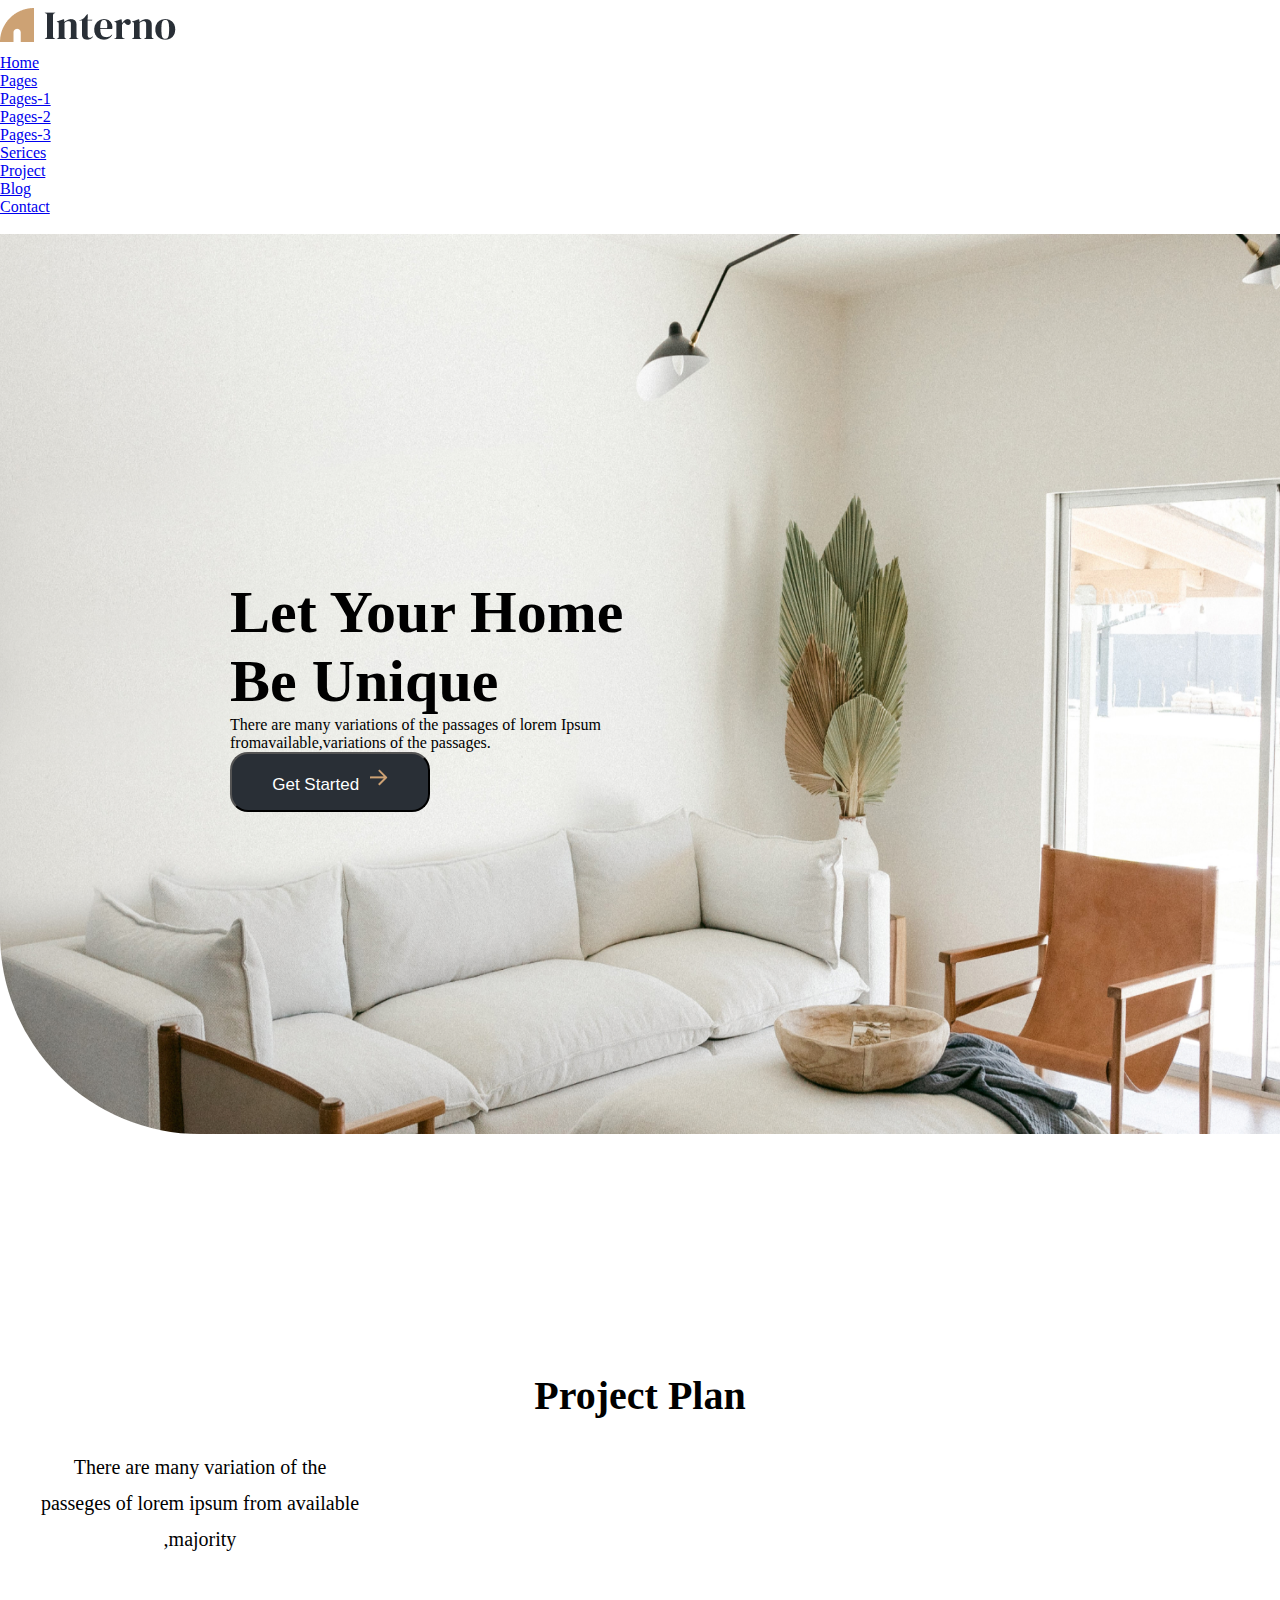
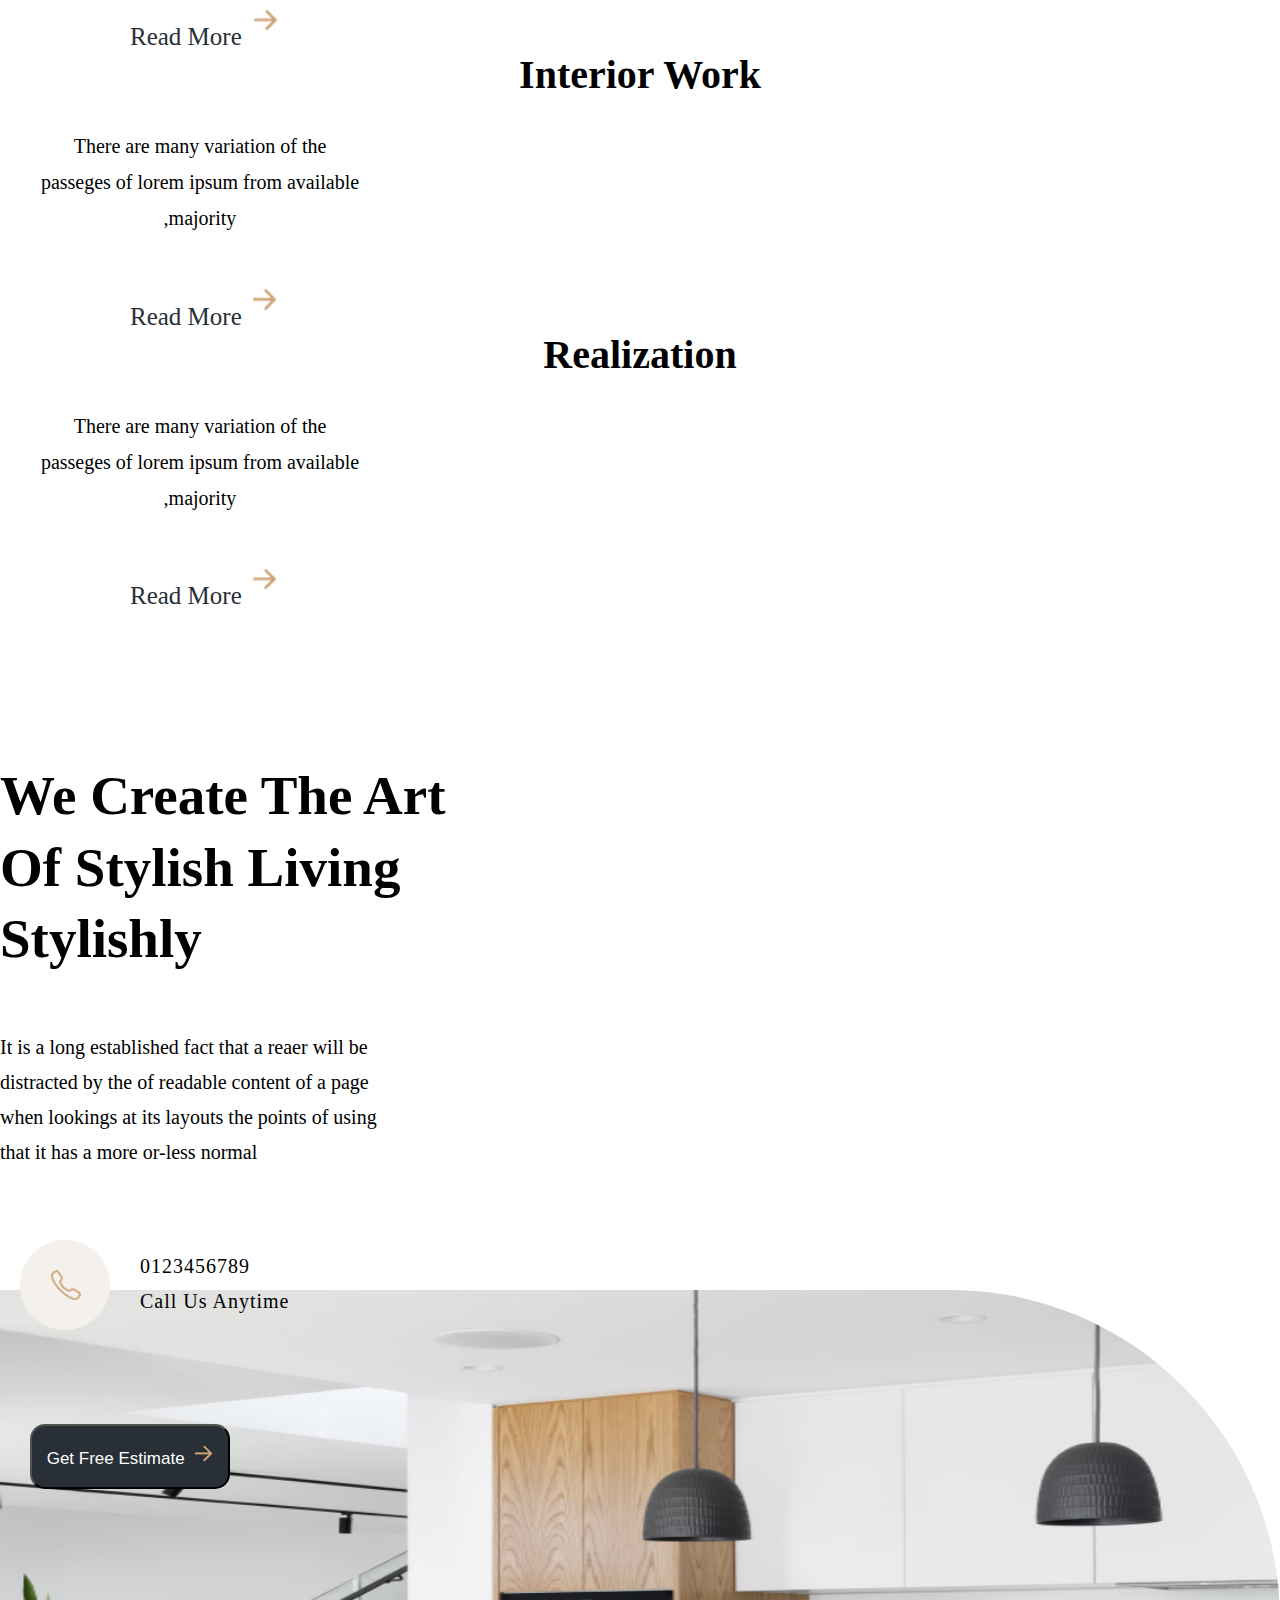
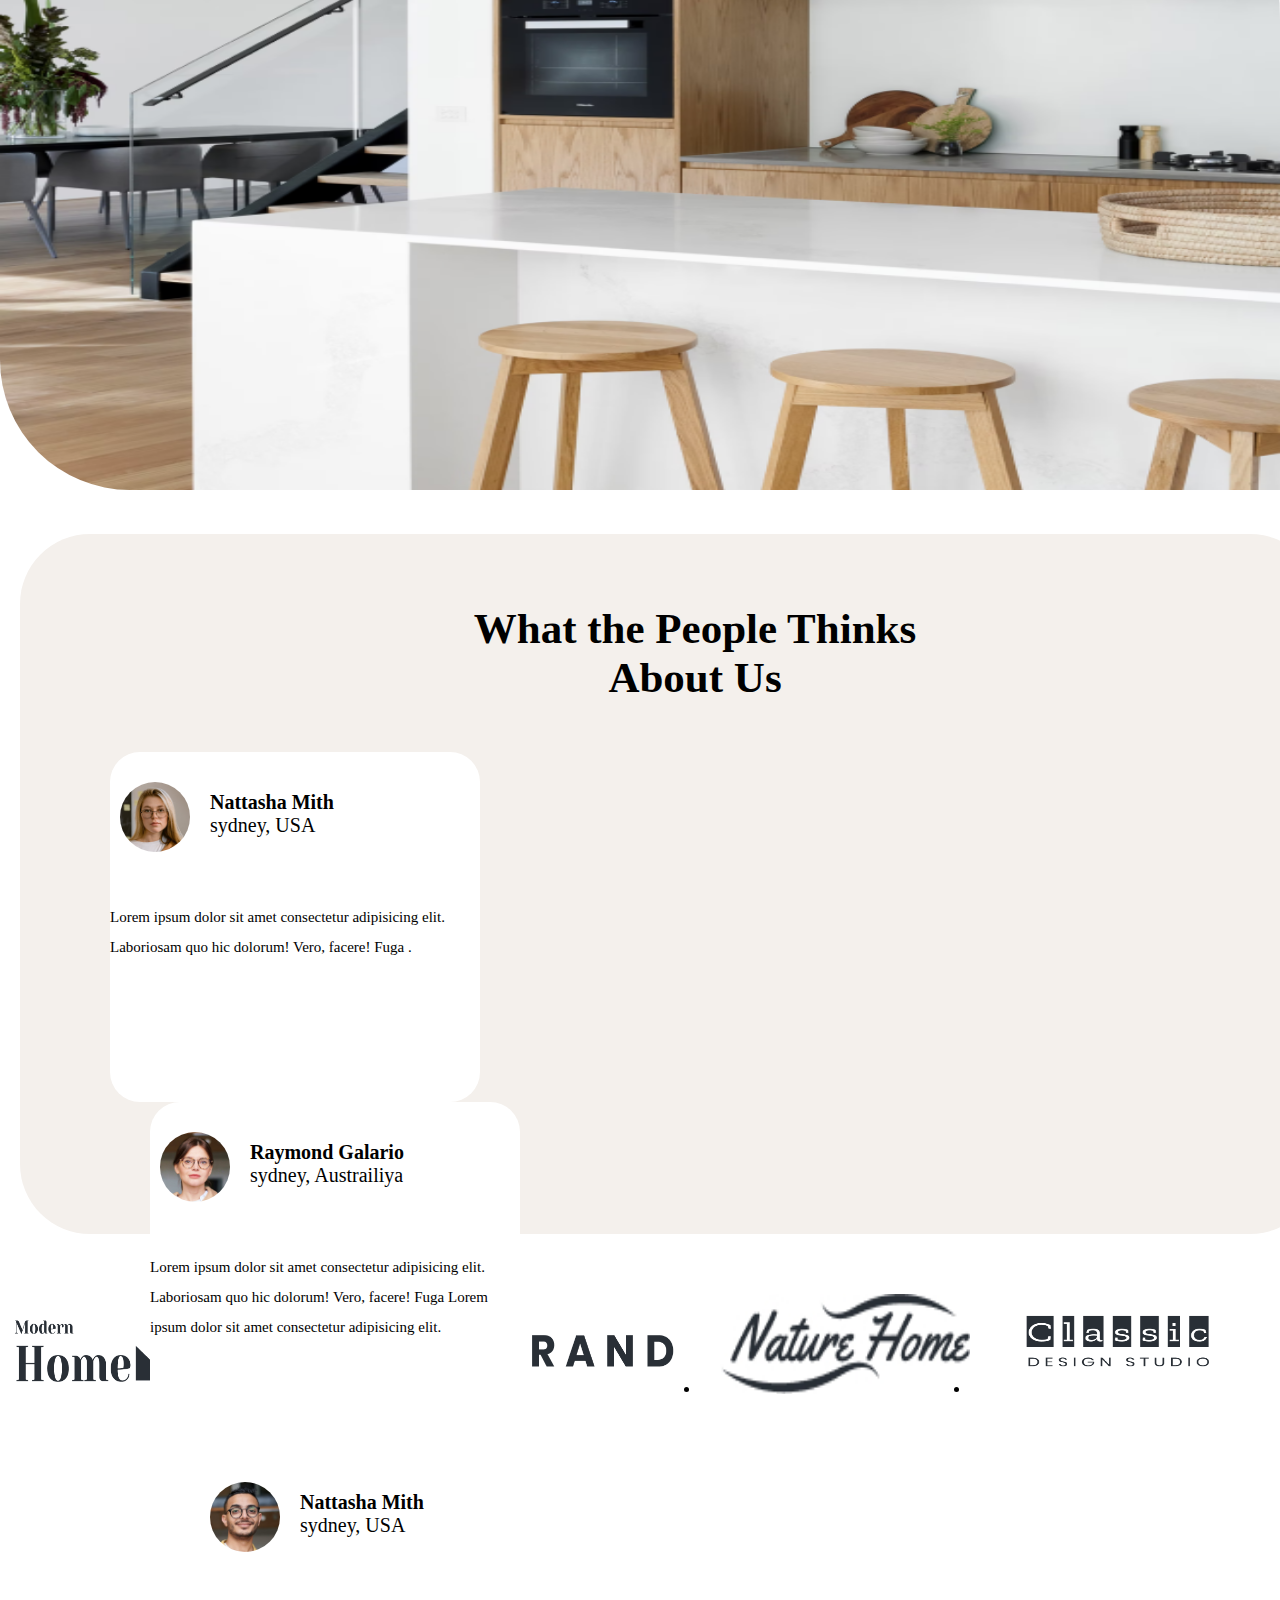
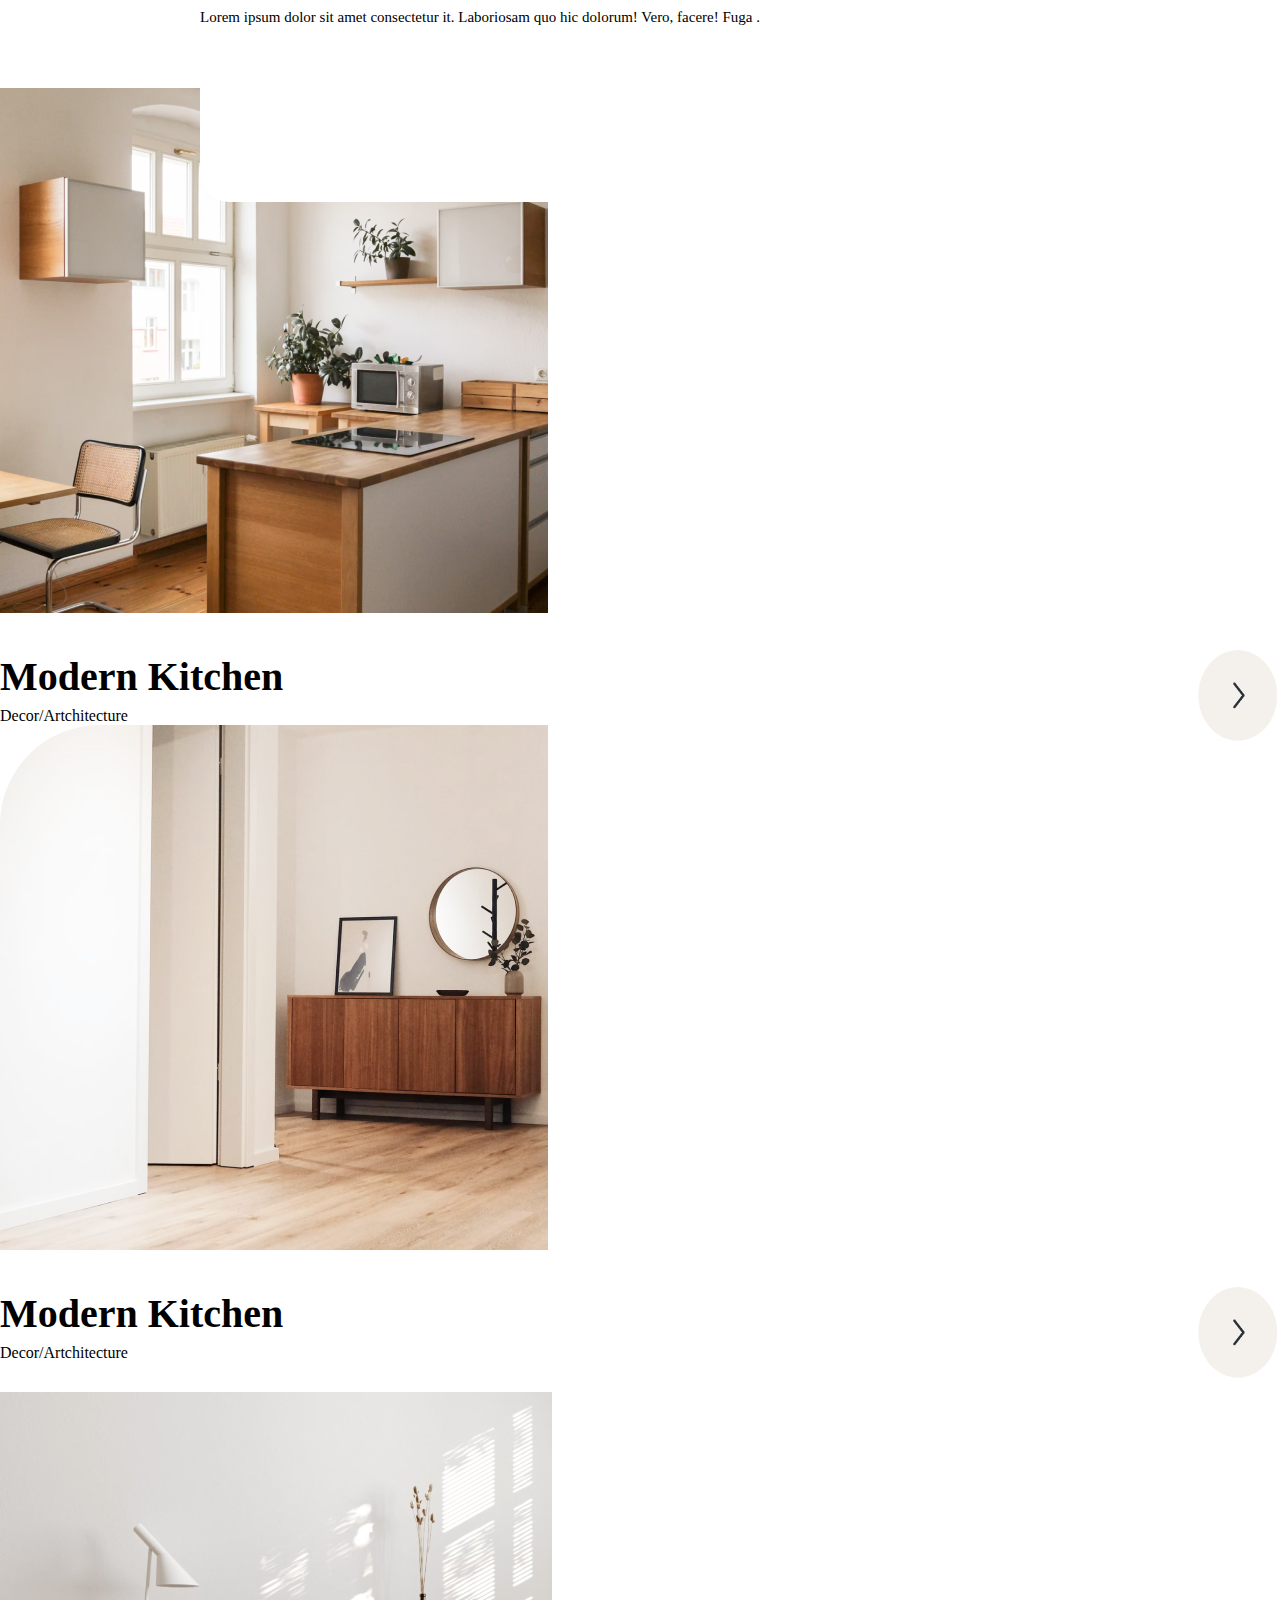
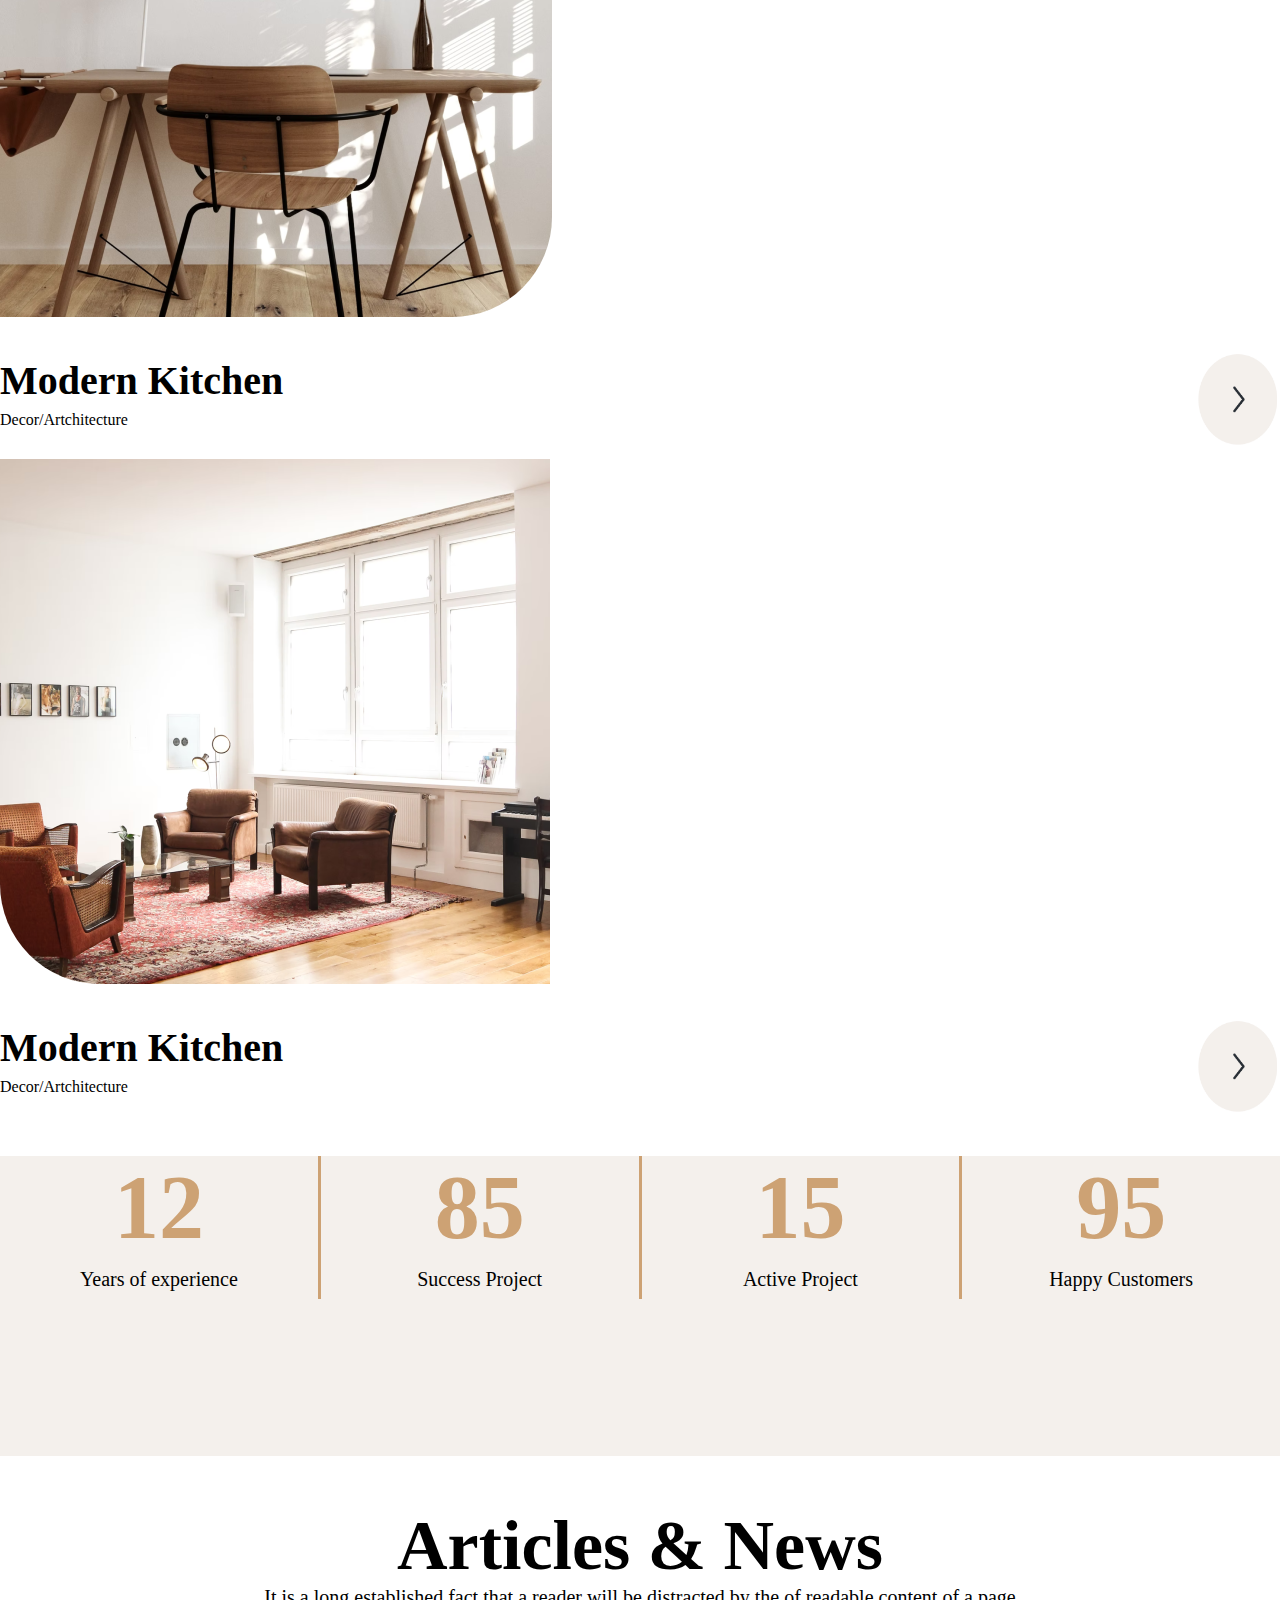
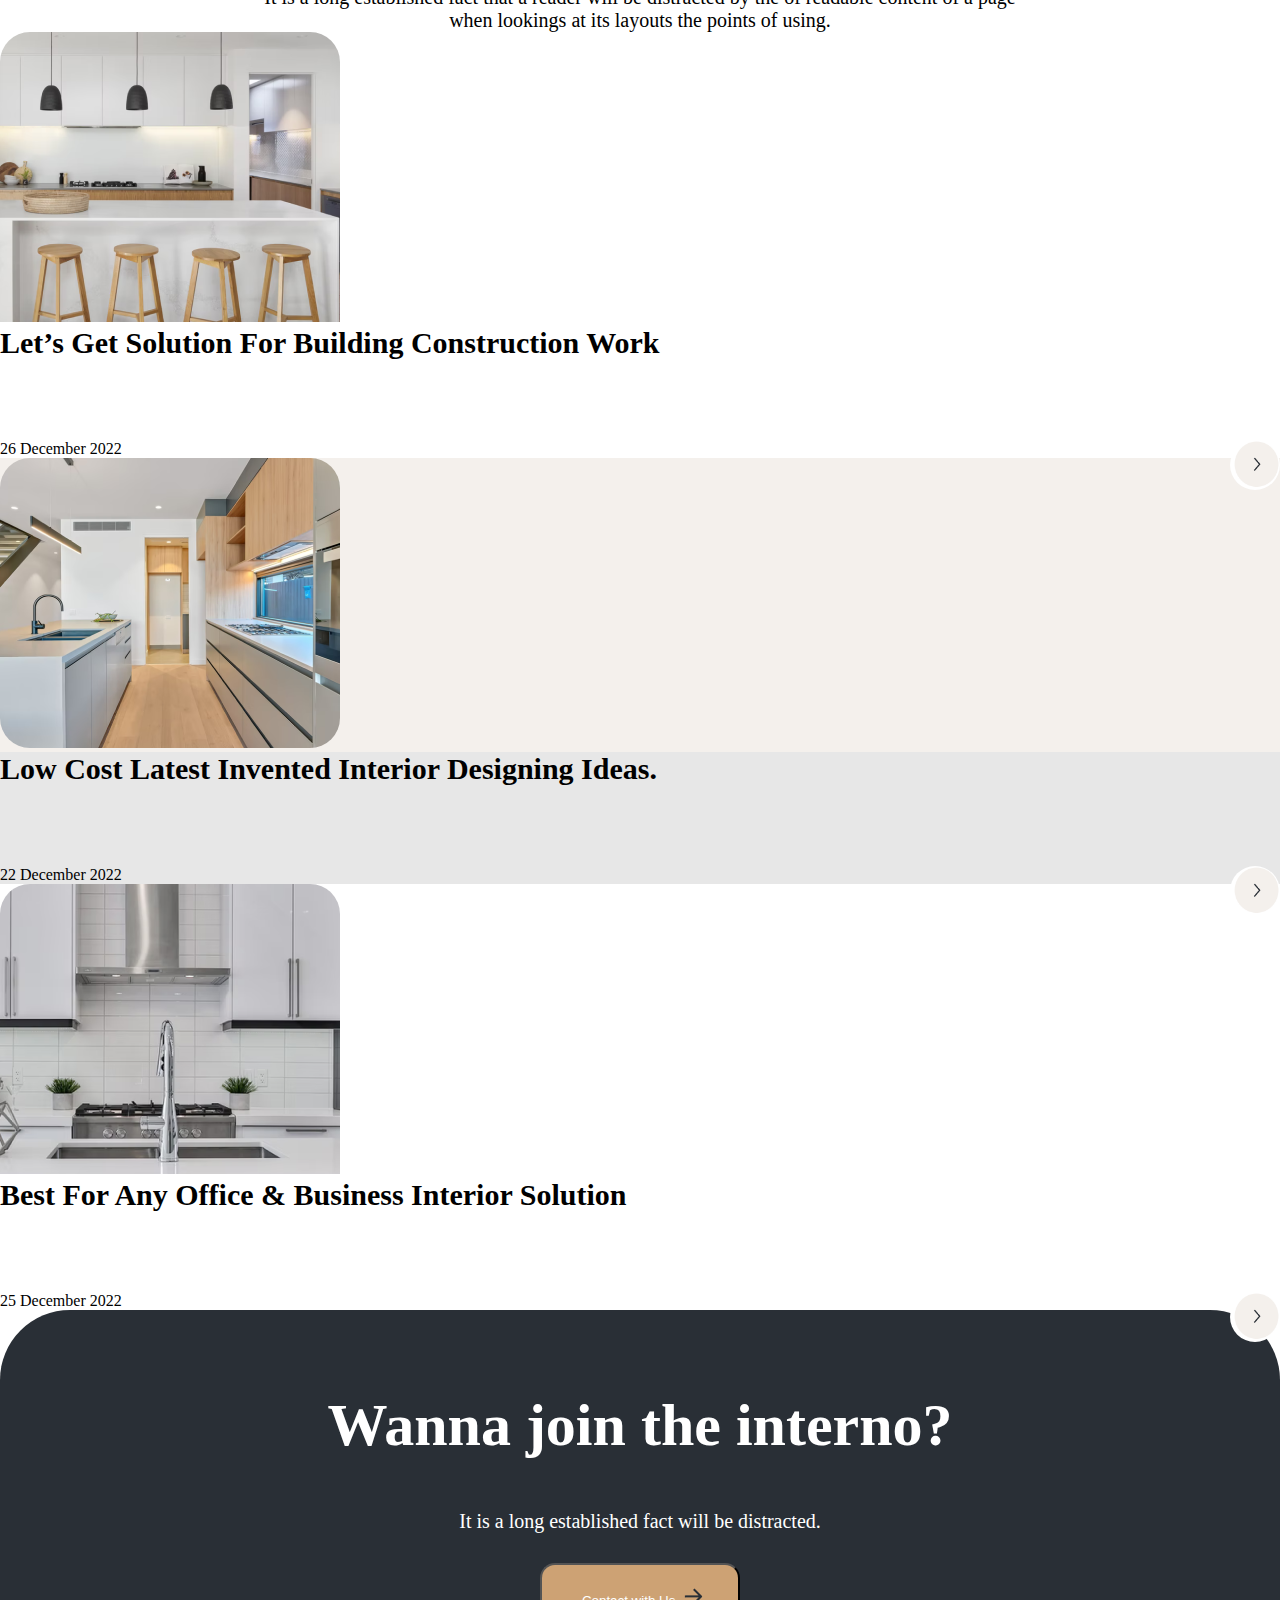
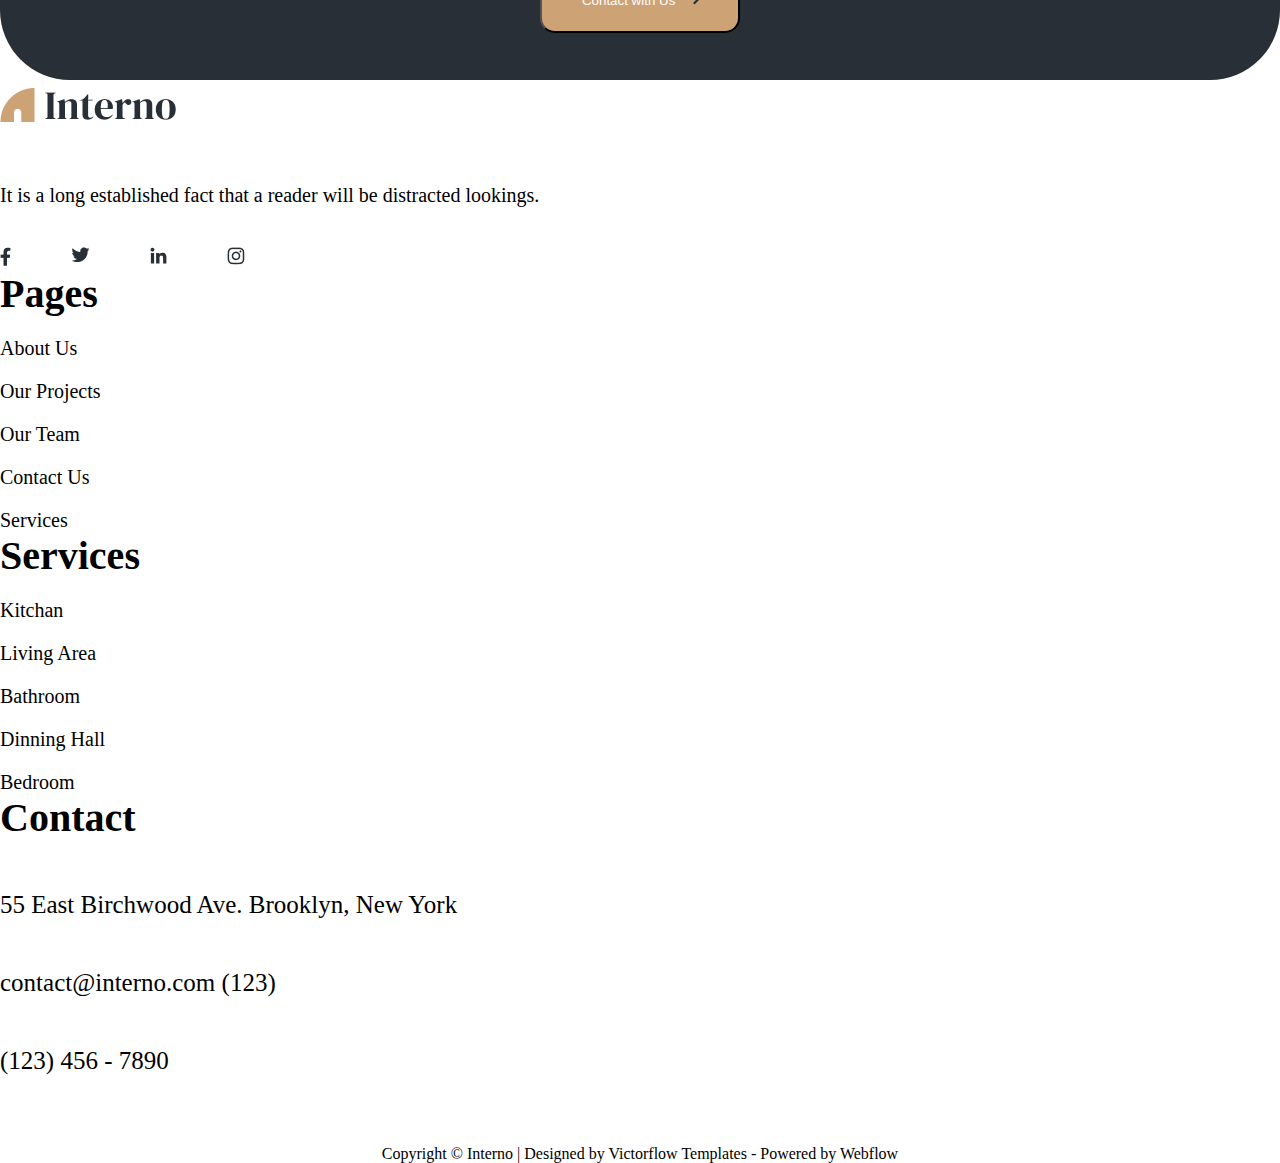
<file: index.html>
<!doctype html>
<html lang="en">
  <head>
    <meta charset="utf-8">
    <meta name="viewport" content="width=device-width, initial-scale=1">
    <title>PRACTICE</title>

    <link rel="stylesheet" href="https://cdnjs.cloudflare.com/ajax/libs/font-awesome/6.2.1/css/all.min.css" integrity="sha512-MV7K8+y+gLIBoVD59lQIYicR65iaqukzvf/nwasF0nqhPay5w/9lJmVM2hMDcnK1OnMGCdVK+iQrJ7lzPJQd1w==" crossorigin="anonymous" referrerpolicy="no-referrer" />

    <link href="https://cdn.jsdelivr.net/npm/bootstrap@5.3.0-alpha1/dist/css/bootstrap.min.css" rel="stylesheet" integrity="sha384-GLhlTQ8iRABdZLl6O3oVMWSktQOp6b7In1Zl3/Jr59b6EGGoI1aFkw7cmDA6j6gD" crossorigin="anonymous">
      <link rel="stylesheet" href="style.css">
  
  </head>
  <body>
    
    <nav class="navbar navbar-expand-lg ">
      <div class="container">
        <img src="assets/images/Logo (2).png" alt="">
    
        <div class="collapse navbar-collapse" id="navbarSupportedContent">
          <ul class="navbar-nav ms-auto mb-2 mb-lg-0 ">
            <li class="nav-item me-3">
              <a class="nav-link active" aria-current="page" href="#">Home</a>
            </li>
            
            <li class="nav-item dropdown me-3">
              <a class="nav-link dropdown-toggle" href="#" role="button" data-bs-toggle="dropdown" aria-expanded="false">
                Pages
              </a>
              <ul class="dropdown-menu">
                <li><a class="dropdown-item" href="#">Pages-1</a></li>
                <li><a class="dropdown-item" href="#">Pages-2</a></li>
                
                <li><a class="dropdown-item" href="#">Pages-3</a></li>
              </ul>
            </li>
            <li class="nav-item me-3">
              <a class="nav-link " href="#">Serices</a>
            </li>
            <li class="nav-item me-3 ">
                <a class="nav-link " href="#">Project</a>
              </li>
              <li class="nav-item me-3">
                <a class="nav-link " href="#">Blog</a>
              </li>
              <li class="nav-item me-3">
                <a class="nav-link " href="#">Contact</a>
              </li>
              <li class="nav-item me-3">
                <a class="nav-link " href="#"><i class="fa-solid fa-magnifying-glass"></i></a>
              </li>
    
              
    
              
          </ul>
         
        </div>
      </div>
    </nav>
<!-- navbar -end -->
<div class="imges">
       <img class="img1" src="assets/images/Photo.png" alt="" width="1350" height="900" >

      </div>


      <div class="imgcontent">
        <h1>Let Your Home Be Unique</h1>
        <p>There are many variations of the passages of lorem Ipsum fromavailable,variations of the passages.</p>
        <button>Get Started <img class="aero1" src="assets/images/Vector (1).png" alt=""> </button>
        
      </div>


      
        <div class="row">
          <div class=" contaent1 col-lg-4">

            <h2>Project Plan</h2>
            <p>There are many variation of the passeges of lorem ipsum from available ,majority</p>
            <a href="#">Read More <img class="r1" src="assets/images/Vector.png" alt="" ></a>
          </div>


          



          <div class=" contaent2 col-lg-4 ">
             <h2>Interior Work</h2>
            <p>There are many variation of the passeges of lorem ipsum from available ,majority</p>
            
            <a href="#">Read More<img class="r2"  src="assets/images/Vector.png" alt="" ></a>
          </div>


          <div class=" contaent3 col-lg-4">
            <h2>Realization</h2>
            <p>There are many variation of the passeges of lorem ipsum from available ,majority</p>
            
            <a href="#">Read More<img class="r3"  src="assets/images/Vector.png" alt="" ></a>
            
          </div>
        </div>
      


<div class="container">
      
        <div class="row ">
          <div class=" content col-lg-6">
            <h3>We Create The Art
              Of Stylish Living
              Stylishly</h3>
            <p>It is a long established fact that a reaer will be distracted by the of readable content of a page when lookings at its layouts the points of using that it has a more or-less normal</p>
          
      <div class="number">   
        
        
        <img class="phone" src="assets/images/Ellipse.png" alt="">
            <img class="phonei" src="assets/images/Call.png" alt="">
            <p class="no" >0123456789 <br>Call Us Anytime</p>
            
            <a href=""><button class="b1" >Get Free Estimate <img class="aero0" src="assets/images/Vector (2).png" alt=""> </button></a>
           
          </div>
          </div>
         
          <div class=" images2 col-lg-6">
<img class="img2" src="assets/images/projectimg2.png" alt="">

          </div>
        
        </div>
      </div>




<div class="aboutus">
  <h3 class="heading" >What the People Thinks About Us  </h3>
  <div class="row">
<div class="card1 col-lg-3">
  <img class="c1img" src="assets/images/Photo (1).png" alt="">
  <p class="nat" ><b>Nattasha Mith</b> <br>sydney, USA</p>
  <p class="lorem" >Lorem ipsum dolor sit amet consectetur adipisicing elit. Laboriosam quo hic dolorum! Vero, facere! Fuga .</p>
</div>



<div class="card2 col-lg-3">
  <img class="c2img" src="assets/images/card2img.jpg" alt="">
  <p class="nat" ><b>Raymond Galario</b> <br>sydney, Austrailiya</p>
  <p class="lorem" >Lorem ipsum dolor sit amet consectetur adipisicing elit. Laboriosam quo hic dolorum! Vero, facere! Fuga Lorem ipsum dolor sit amet consectetur adipisicing elit. </p>
</div>



<div class="card3 col-lg-3">

  <img class="c3img" src="assets/images/Photo (2).png" alt="">
  <p class="nat3" ><b>Nattasha Mith</b> <br>sydney, USA</p>
  <p class="lorem3" >Lorem ipsum dolor sit amet consectetur it. Laboriosam quo hic dolorum! Vero, facere! Fuga .</p>
</div>
  </div>
</div>


<div class="container">
  <div class="row">
  
  <ul class="logog" >
  <li ><a href="#"><img src="assets/images/home.png" alt="" style="margin-top: 800px;width:200px ; height: 100px;"></a></li>
  <li><a href="#"><img src="assets/images/vs.png" alt="" style=" margin-top: 800px ;width: 150px; height: 120px; margin-left: 30px;"></a></li>
  <li><a href="#"><img src="assets/images/brand.png" alt="" style=" margin-top: 800px ;width: 290px; height: 100px; margin-left: 30px;"></a></li>
  <li><a href="#"><img src="assets/images/nature.jpg" alt="" style=" margin-top: 800px ;width: 250px; height: 100px; margin-left: 20px;"></a></li>
  <li><a href="#"><img src="assets/images/clasic.png" alt="" style=" margin-top: 800px ;width: 250px; height: 100px; margin-left: 20px;"></a></li>
</ul>
</div>
</div>
     
      

<div class="container">
  <h3 style="width: 550px;height: 60px;font-size: 50px;font-family: serif;font-weight: 600;margin: auto;margin-top: 30px;margin-left: 340px;">Follow Our Projescts</h3>
  <p style="text-align: center;font-size: 20px;width: 700px;margin: auto;margin-top: 30px;margin-right: 200px;line-height: 35px;">It is a long established fact that a reader will be distracted by the of readable content of page  lookings at its layouts  points.</p>
  <div class="row" style="margin-top: 80px;">
    <div class="a1 col-lg-6">

<img src="assets/images/Photo (3).png" alt="">
<h4 class="aa" >Modern Kitchen <img src="assets/images/aero2.png" alt="" width="90px" height="100px" style="border-radius: 50%;float: right; "></h4>
<p>Decor/Artchitecture</p>

    </div>
    <div class="a2 col-lg-6">
      <img src="assets/images/Photo (4).png" alt="">
      <h4  class="aa">Modern Kitchen <img src="assets/images/aero2.png" alt="" width="90px" height="100px" style="border-radius: 50%;float: right; "></h4>
      <p>Decor/Artchitecture</p>
    </div>
    <div class="a3 col-lg-6" style="margin-top: 30px;">
      <img src="assets/images/Photo (5).png" alt="">
      <h4  class="aa">Modern Kitchen <img src="assets/images/aero2.png" alt="" width="90px" height="100px" style="border-radius: 50%;float: right; "></h4>
      <p>Decor/Artchitecture</p>
    </div>
    <div class="a4 col-lg-6" style="margin-top: 30px;">
      <img src="assets/images/Photo (6).png" alt="">
      <h4  class="aa">Modern Kitchen  <img src="assets/images/aero2.png" alt="" width="90px" height="100px" style="border-radius: 50%;float: right; "></h4>  
      <p >Decor/Artchitecture </p>

        </div>
          </div>
        </div>
                
        <div class=" container-fluid ggg">
        <div class="row ">
          
          <div class="numeric col">
             <ul>
              <li  class="dd" style="border-right: 03px solid  #CDA274;">12<p class="bb" >Years of experience</p></li>
              <li class="dd" style="border-right: 03px solid  #CDA274;">85 <p class="bb">Success Project</p> </li>
              <li class="dd" style="border-right: 03px solid  #CDA274;">15 <p class="bb">Active Project</p> </li>
              <li class="dd">95 <p class="bb">Happy Customers</p> </li>
             </ul>
          </div>
        </div>
      </div>
      



      <h5 class="articles">Articles & News</h5>
        <p class="articles-p">It is a long established fact that a reader will be distracted by the of readable content of a page when lookings at its layouts the points of using.</p>

<!-- card-1 start -->

        <div class="container my-5" >
         
            <div class="row row-cols-1 row-cols-md-3 g-4">
              <div class="col"  >
                <div class="card">
                  <img src="assets/images/cardimg1.png" class="card-img-top" alt="..." style="border-top-left-radius: 30px; border-top-right-radius: 30px;">
                  <div class="card-body">
                    <h5 class="card-title "  style="font-size: 30px; font-weight: 700;font-family: serif ;">Let’s Get Solution For Building Construction Work</h5>
                   <p style="margin-top: 80px;">26 December 2022<img src="assets/images/aero2.png" alt="" width="50px" height="50px" style="border-radius: 50%;float: right; "></p>
                  </div>
                </div>
              </div>


<!-- card2 start -->



              <div class="col" > 
             
                <div class="card card-2">
                  <img src="assets/images/cardimg2.png" class="card-img-top" alt="..."  style="border-radius: 30px; border-top-right-radius: 30px;">
                  <div class="card-body" style="background-color: #E7E7E7;">
                    <h5 class="card-title " style="font-size: 30px; font-weight: 700;font-family: serif ;">Low Cost Latest Invented Interior Designing
                      Ideas.</h5>
                      <p style="margin-top: 80px;">22 December 2022<img src="assets/images/aero2.png" alt="" width="50px" height="50px" style="border-radius: 50%;float: right; "></p>
                  </div>
                </div>
              </div>




              <!-- card-3 start -->
              <div class="col">
                <div class="card">
                  <img src="assets/images/cardimg3.png" class="card-img-top" alt="..." style="border-top-left-radius: 30px; border-top-right-radius: 30px;">
                  <div class="card-body">
                    <h5 class="card-title " style="font-size: 30px; font-weight: 700;font-family: serif ;" >Best For Any Office & Business Interior Solution</h5>
                    <p style="margin-top: 80px;">25 December 2022  <img src="assets/images/aero2.png" alt="" width="50px" height="50px" style="border-radius: 50%;float: right;"> </p>
                  </div>
                </div>
              </div>
            
            </div>
       
        </div>
   <!-- card -3 end -->

<!-- wanna join satrt -->

<div class="container">
  <div class="row">
    <div class="col 6">
    <div class="join">
  <h3 class="hjoin" >Wanna join the interno?</h3>
  <p  class="pjoin">It is a long established fact  will be distracted.</p>
  <button> <a href="#">Contact with Us</a> <img src="assets/images/aerooo.png" alt=""> </button>
    </div>
  </div>
  </div>
</div>
<!-- wanna join end -->


<!-- footer-start -->


<div class="container my-5">
  <div class="row ">
    <div class="col-lg-4 ">
    <div class="footerhome">
   
<img src="assets/images/footerhome.png" alt="">
<p style="margin-top: 50px;font-size: 20px;">It is a long established fact that a reader will be distracted lookings.</p>
    <ul  class="icons">
      <li  >  <a href="#"> <img src="assets/images/faceboook.png" alt=""></a> </li>
      <li>  <a href="#"> <img src="assets/images/twitter.png" alt=""></a> </li>
      <li>  <a href="#"> <img src="assets/images/in.png" alt=""></a> </li>
      <li>  <a href="#"> <img src="assets/images/instagram.png" alt=""></a> </li>
      
   
    </ul>

   

    </div>
  </div>
  <div class="col-lg-2">
    <div class="pages">
<a href=""><h3>Pages</h3></a>
  <p><a href="#">About Us</a></p>
  <p><a href="#"> Our Projects</a></p>
  <p><a href="#"> Our Team</a></p>
  <p><a href="#">Contact Us</a></p>
  <p><a href="#"> Services</a></p>
</div>
  </div>
  <div class="col-lg-2">
    <div class="pages">
      <a href="#"><h3>Services</h3></a>
  <p><a href="#">Kitchan</a></p>
  <p><a href="#"> Living  Area</a></p>
  <p><a href="#"> Bathroom</a></p>
  <p><a href="#">Dinning Hall</a></p>
  <p><a href="#">  Bedroom</a></p>

    </div>
  </div>
  <div class="col-lg-4">
    
    <div class="contact">
      <a href="#"><h3>Contact</h3></a>
        <p style="margin-top: 50px;">55 East Birchwood Ave. Brooklyn, New York</p>
<p style="margin-top: 50px;">contact@interno.com (123)</p>
<p style="margin-top: 50px;"> (123) 456 - 7890
</p>
    </div>
  </div>
    
    

  </div>
</div>
<!-- footer-end-->
<p style="text-align: center;margin-top: 70px;">Copyright © Interno | Designed by Victorflow Templates - Powered by Webflow</p>
   
      <script src="https://cdn.jsdelivr.net/npm/bootstrap@5.3.0-alpha1/dist/js/bootstrap.bundle.min.js" integrity="sha384-w76AqPfDkMBDXo30jS1Sgez6pr3x5MlQ1ZAGC+nuZB+EYdgRZgiwxhTBTkF7CXvN" crossorigin="anonymous"></script>
  </body>
</html>
</file>
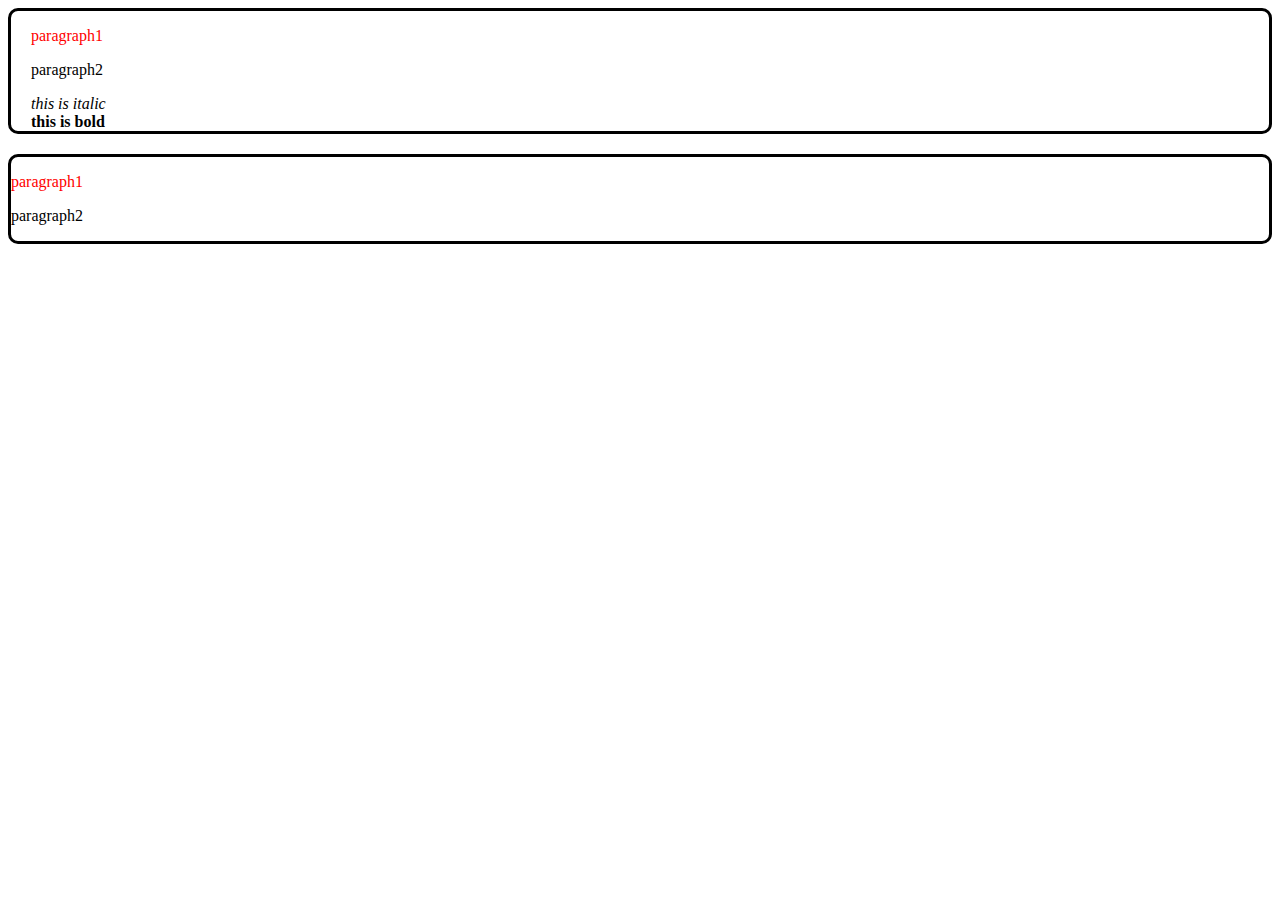
<file: prectice.html>
<!DOCTYPE html>
<html>
    <head>
        <title>PRACTICE</title>
        <style>
            .first {
                border: 3px solid black;
                border-radius: 10px;

                /* margin-top: 20px; */
                
    
            }
            .first p,i{
                /* padding-left: 20px; */
            }
            .first:first-child{
                margin-bottom: 20px;
                padding-left: 20px;
            }
            .first p:first-child{
                color: red;
            }
            
        </style>
    </head>
    
    <body>

        <div class="container">

            <div class="first">
                <p >paragraph1</p>
                <p>paragraph2</p>
                <i>this is italic</i><br>
                <b>this is bold</b>
            </div>
            <div class="first">
                <p>paragraph1</p>
                <p>paragraph2</p>
            </div>
        </div>
    </body>
</html>
</file>
<file: style.css>
*{
    margin: 0%;
    padding: 0%;
}

.img1{
    border-bottom-left-radius: 200px;
    
}



.images img{

    position: absolute;
    height:400px ;
    border-bottom-left-radius: 200px;
    
}
.imgcontent{
    width: 430px;
    position: relative;
    bottom: 560px;
    left: 230px;
    
    

}
.imgcontent h1{
    font-family: serif;
    font-size: 60px;
    font-weight: 700;
}
.imgcontent button{
    background-color: #292F36;
    border-radius: 18px;
    color: white;
    width: 200.14px;
    height: 60px;
    font-size: 17px;
    font-weight: 500;

    
}
.aero1{
    margin-bottom: 04px;
    margin-left: 5px;
}
.contaent1{
    background-color: #fff;
    

  
}
.contaent1 h2{
    text-align: center;
    font-family: serif;
    font-size: 40px;
    font-weight: 550;
}
.contaent1 p{
    margin-top: 30px;
    width: 320px;
    height: 150px;
    text-align: center;
    line-height: 180%;
    font-size: 20px;
    font-weight: 500;
    margin-left: 40px;
    
    
}
.contaent1 a{

    margin-left: 130px;
    text-decoration: none;
    color: #292F36;
    font-size: 25px;
    font-weight: 500;
    
}
.contaent2 h2{
    text-align: center;
    font-family: serif;
    font-size: 40px;
    font-weight: 550;
}
.contaent2 p{
    margin-top: 30px;
    width: 320px;
    height: 150px;
    text-align: center;
    line-height: 180%;
    font-size: 20px;
    font-weight: 500;
    margin-left: 40px;
    
    
}
.contaent2 a{

    margin-left: 130px;
    text-decoration: none;
    color: #292F36;
    font-size: 25px;
    font-weight: 500;
    
}
.contaent3 h2{
    text-align: center;
    font-family: serif;
    font-size: 40px;
    font-weight: 550;
}
.contaent3 p{
    margin-top: 30px;
    width: 320px;
    height: 150px;
    text-align: center;
    line-height: 180%;
    font-size: 20px;
    font-weight: 500;
    margin-left: 40px;
    
    
}
.contaent3 a{

    margin-left: 130px;
    text-decoration: none;
    color: #292F36;
    font-size: 25px;
    font-weight: 500;
    
}
.r1{
    margin: 10px;
    margin-left: 5px;
    width: 25px;
    margin-bottom: 14px;
}
.r2{
    margin: 10px;
    width: 25px;
    margin-bottom: 14px;

}

.r3{
    margin: 10px;
    width: 25px;
    margin-bottom: 14px;
}




.img2{
width: 100%;
    height: 800px;
    margin-top: 120px;
    border-top-right-radius: 330px;
    border-bottom-left-radius: 130px;
}
 .content{


    align-items: center;
 
} 



.content h3{
    width: 450px;
    height: 190px;
    margin-top: 150px;
    font-size: 55px;
    font-family: serif;
    font-weight: 550;
    line-height: 130%;
    
}
.content p{
    width: 410px;
    
    margin-top: 80px;
    line-height: 35px;
    font-size: 20px;
    
    
    
}
.number{
    margin-top: 70px;
    position: absolute;
    margin-left: 20px;
}
.no{
    display: flex;
    position: relative;
    bottom: 105px;
    left: 120px;
    font-size: 25px;
    letter-spacing: 1px;
    line-height: 2px;
    font-weight: 500;
}
.phone{
    position: absolute;
    width: 90px;
    height: 90px;

}
.phonei{
position: relative;
    width: 30px;
    height: 30px;
   top: 30px;
    left: 31px;
    

}
.b1{
    margin-left: 10px;
    width: 200px;
    height: 65px;
    background-color: #292F36;
    color: #fff;
    font-size: 17px;
    border-radius: 15px;
    font-weight: 500; 
    text-align: center;
} 
.aero0{
    margin-bottom: 2px;
    margin-left: 5px;
}

.aboutus{
    margin-left: 20px;
    
    width: 1300px;
    margin-top: 40px;
    height: 700px;
    background-color: #F4F0EC;
    border-radius: 70px;
    position: absolute;
}
.aboutus .heading{
    position: relative;
    text-align: center;
    width: 450px;
    left: 450px;
    top: 70px;
    font-size: 43px;
    font-weight: 800;
    font-family: serif;
    
}



.card1{
    width: 370px;
    height: 350px;
    background-color:#FFFFFF;
   
    position: relative;
    top: 120px;
    left: 90px;
    border-radius: 30px;
    
}
.c1img{
    width: 70px;
    height: 70px;
    border-radius: 50%;
    margin-top: 30px;
    margin-left: 10px;
}
.nat{
    position: relative;
    left: 100px;
    bottom: 65px;
    font-size: 20px;
    
    
}
.lorem{
    text-align: start;
    font-size: 15px;
    line-height: 30px;
}
.card2{
   width: 370px;
   height: 350px;
    background-color:#FFFFFF;
  
    position: relative;
    top: 120px;
    left: 130px;
    border-radius: 30px;
}
.c2img{
    width: 70px;
    height: 70px;
    border-radius: 50%;
    margin-top: 30px;
    margin-left: 10px;

}
.nat{
    position: relative;
    left: 100px;
    bottom: 65px;
    font-size: 20px;
    
    
}
.lorem{
    text-align: start;
    font-size: 15px;
    line-height: 30px;
    font-weight: 500;
}

.card3{
    
    height: 350px;
     background-color:#FFFFFF;
 
     position: relative;
     top: 120px;
     left: 180px;
     
     border-radius: 30px;
 }
 .c3img{
    width: 70px;
    height: 70px;
    border-radius: 50%;
    margin-top: 30px;
    margin-left: 10px;

}
.nat3{
    position: relative;
    left: 100px;
    bottom: 65px;
    font-size: 20px;
    
    
}
.lorem3{
    text-align: start;
    font-size: 15px;
    line-height: 30px;
    font-weight: 500;
}

.logog{
    display: flex;
}
.container.tutu{
    width: 450px;
    color: blue;
}
.a1 img{
    border-top-right-radius: 100px;
}
.a2 img{
    border-top-left-radius: 100px;
}
.a3 img{
    border-bottom-right-radius: 100px;
}
.a4 img{
    border-bottom-left-radius: 100px;
  
}
.aa{
    margin-top: 30px;
    font-size: 40px;
    line-height: 60px;
    
}
.numeric{
    background-color: #F4F0EC;
    width: 100%;
    height: 300px;
    margin-top: 50px;
   
    
}
.numeric ul{
    display: flex;
    margin-top: 60px;

}
.numeric ul li{
    list-style: none;
    width: 811px;
}
.dd{
    font-size: 90px;
    text-align: center;
    color:#CDA274;
    font-weight: 600;
    font-family: serif;
   
}
.bb{
    font-size: 20px;
    text-align: center;
    color: #000;
    font-weight: 300;
    line-height: 40px;
}
.ggg{
    margin-top: 60px;
}
.articles{
    text-align: center;
    font-size: 70px;
    font-family: serif;
     font-weight: 700; 
     margin-top:50px;
    
    
    

}
.articles-p{
  width: 770px;
  font-size: 20px;
  text-align: center;
  margin: auto;
}
.card-2{
    background-color:
  
#F4F0EC ;
   
}


.join{
 
height: 370px;
background-color: #292F36;
border-radius: 70px;
text-align: center;
margin: auto;
color: #fff;
}
.hjoin{
    font-size: 60px;
    font-family: serif;
    font-weight:600 ;
    padding-top: 70px;
    line-height: 90px;
  

}
.pjoin{
    font-size: 20px;
margin-top: 40px;
}



.join button{
    background-color:
    #CDA274;
    border-radius: 15px;
    width: 200px;
    height: 70px;
    margin-top: 30px;




}
.join button a{
    text-decoration: none;
    color: white;
    padding:  05px;
    font-weight: 500;
 


    

}

.icons{
   display: flex;
  margin-top: 40px;
}
.icons li{
    list-style: none;
    padding-right: 60px;
}

.pages a h3{
    font-size: 40px;
    font-weight: 700;
    font-family: serif;
}
.pages a{
    text-decoration: none;
    color: #000;
}
.pages p{
    padding-top: 20px;
    font-size: 20px;
}

.contact a{
    text-decoration: none;
    color: #000;


}
.contact a  h3{
    font-family: serif;
    font-size: 40px;
    font-weight: 700
}
.contact p{
    font-size: 25px;
}
</file>
